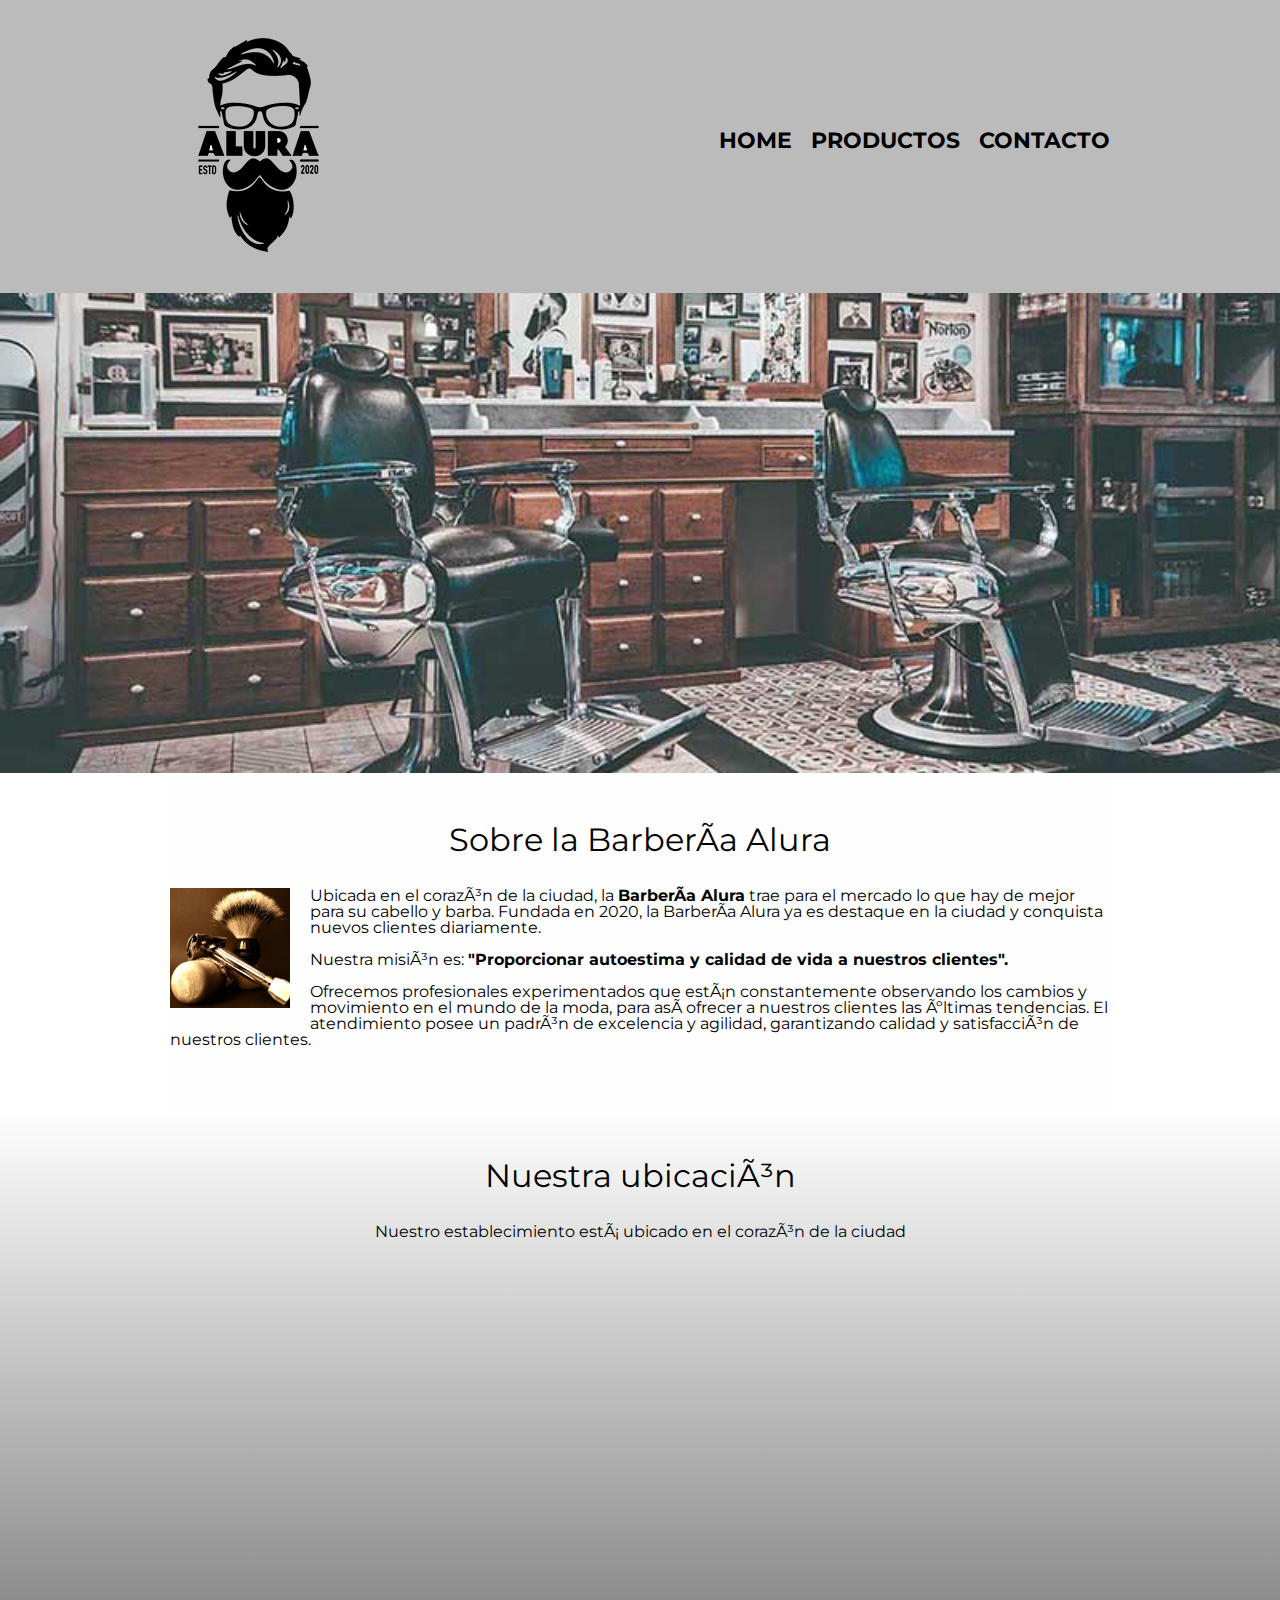
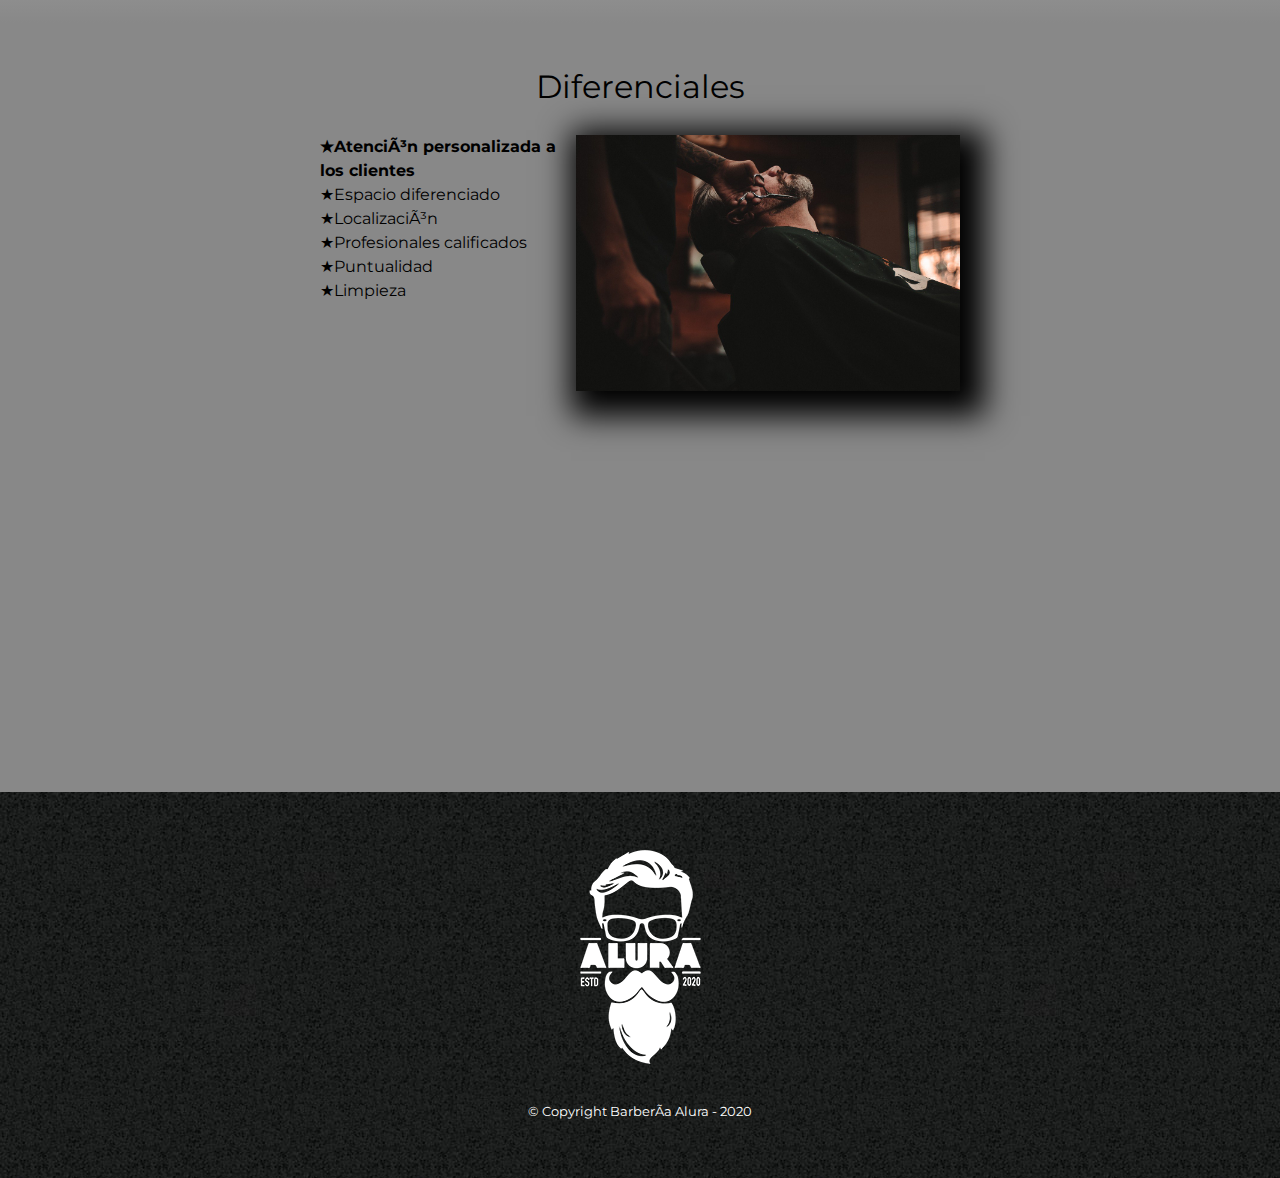
<file: Index.html>
<!DOCTYPE html>

<html lang="es">
    
    <head>

        <meta charset="UTF 8"> 
        <meta name="viewport" content="width=device-width"> <!--instruccion para adaptar la página a disp moviles también-->
        <title>Barbería Alura</title>
        <link rel="stylesheet" href="reset.css">
        <link rel="stylesheet" href="style.css">
        <link rel="preconnect" href="https://fonts.googleapis.com">
<link rel="preconnect" href="https://fonts.gstatic.com" crossorigin>
<link href="https://fonts.googleapis.com/css2?family=Montserrat:wght@300&display=swap" rel="stylesheet"> <!--fuente descargada de google fonts-->

    </head>
    
    <body>

        <header>
            <div class="caja" > <!--los div son los divisores de contenido-->
                <h1><img src="imagenes/logo.png"></h1>
                <nav>
                    <ul>
                        <li><a href="index.html">Home</a></li>
                        <li><a href="productos.html">Productos</a></li>
                        <li><a href="contacto.html">contacto</a></li>
                    </ul>
                </nav>

            </div>
           
        </header>

        <img class="banner" src="banner/banner.jpg">

        <main>
            
            <section class="principal">

                <h2 class="titulo-principal">Sobre la Barbería Alura</h2>

                <img class="utensilios" src="imagenes/utensilios[1].jpg" alt="utensilios de un barbero">
            
            <p >Ubicada en el corazón de la ciudad, la <strong>Barbería Alura</strong> trae para el mercado lo que hay de mejor para su cabello y barba. Fundada en 2020, la Barbería Alura ya es destaque en la ciudad y conquista nuevos clientes diariamente.</p>
    
            <p id="mision"><em>Nuestra misión es: <strong>"Proporcionar autoestima y calidad de vida a nuestros clientes".</strong></em></p>
    
            <p>Ofrecemos profesionales experimentados que están constantemente observando los cambios y movimiento en el mundo de la moda, para así ofrecer a nuestros clientes las últimas tendencias. El atendimiento posee un padrón de excelencia y agilidad, garantizando calidad y satisfacción de nuestros clientes.</p>
    
            </section>

            <section class="mapa">
                <h3 class="titulo-principal">Nuestra ubicación</h3>
                <p>Nuestro establecimiento está ubicado en el corazón de la ciudad </p>
                
                <div class="mapa-contenido">
                    <iframe src="https://www.google.com/maps/embed?pb=!1m18!1m12!1m3!1d7312.81568145708!2d-46.63940170811896!3d-23.58970197878033!2m3!1f0!2f0!3f0!3m2!1i1024!2i768!4f13.1!3m3!1m2!1s0x94ce5bd9bb943bf5%3A0x6f642995c970f0fe!2scaelum%20alura!5e0!3m2!1ses-419!2smx!4v1706745176508!5m2!1ses-419!2smx" width="100%" height="300" style="border:0;" allowfullscreen="" loading="lazy" referrerpolicy="no-referrer-when-downgrade"></iframe> <!--código HTML de google maps-->

                </div>

            </section>
    
            <section class="diferenciales">
    
                <h3 class="titulo-principal">Diferenciales</h3>
                
                <div class="contenido-diferenciales">
                    <ul class="lista-diferenciales">
                        <li class="items">Atención personalizada a los clientes</li>
                        <li class="items">Espacio diferenciado</li>
                        <li class="items">Localización</li>
                        <li class="items">Profesionales calificados</li> 
                        <li class="items">Puntualidad</li> 
                        <li class="items">Limpieza</li> 
                    </ul><img src="diferenciales/diferenciales.jpg" class="imagen-diferenciales"> <!--va pegado para que aparezca la imagen pegada a la lista sin salto de linea-->

                </div>

                <div class="video"> <!--insercion del video-->
                    <iframe width="100%" height="315" src="https://www.youtube.com/embed/wcVVXUV0YUY?si=spRC89hYjPqX76NQ" title="YouTube video player" frameborder="0" allow="accelerometer; autoplay; clipboard-write; encrypted-media; gyroscope; picture-in-picture; web-share" allowfullscreen></iframe>
    
                </div>
    
            </section>

        

        </main>

 

        <footer>
            <img src="imagenes/logo-blanco.png">
            <p class="copyright">&copy Copyright Barbería Alura - 2020</p>
            
        </footer>

               
    </body>

</html>
</file>
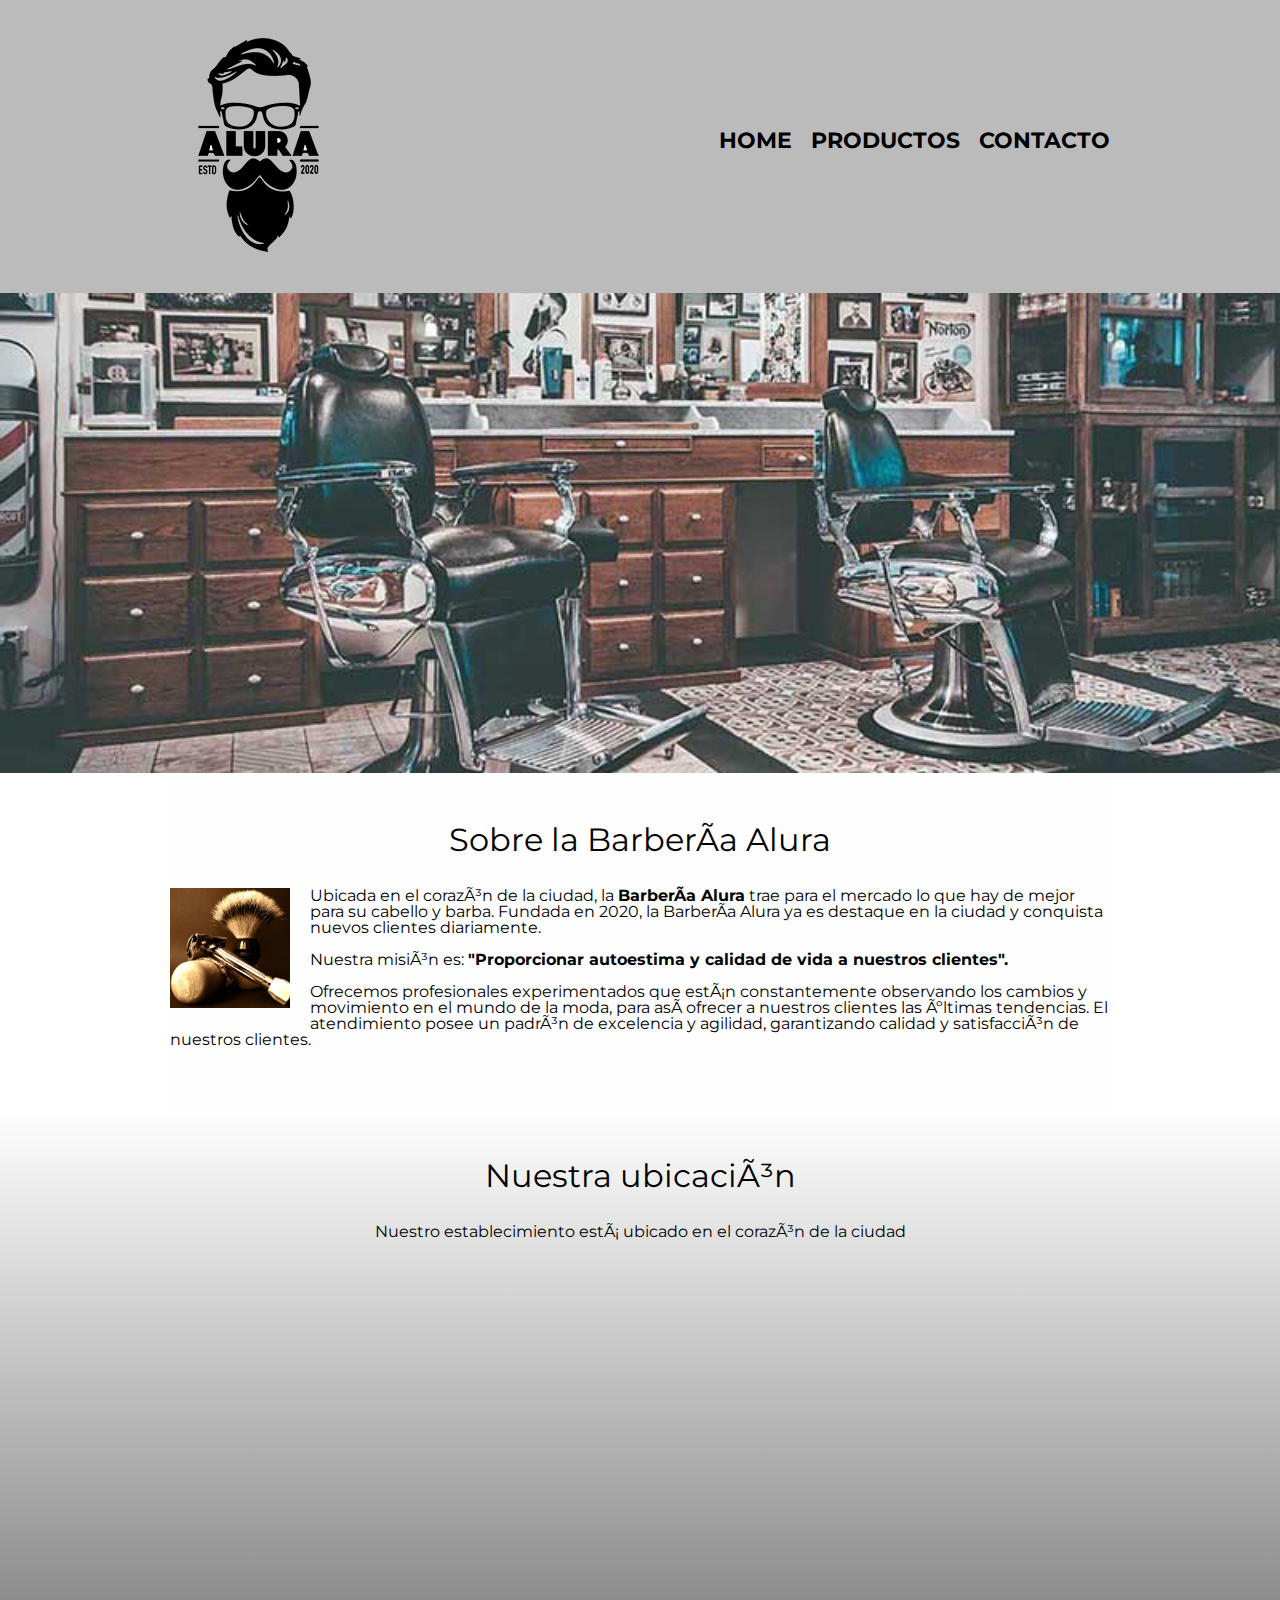
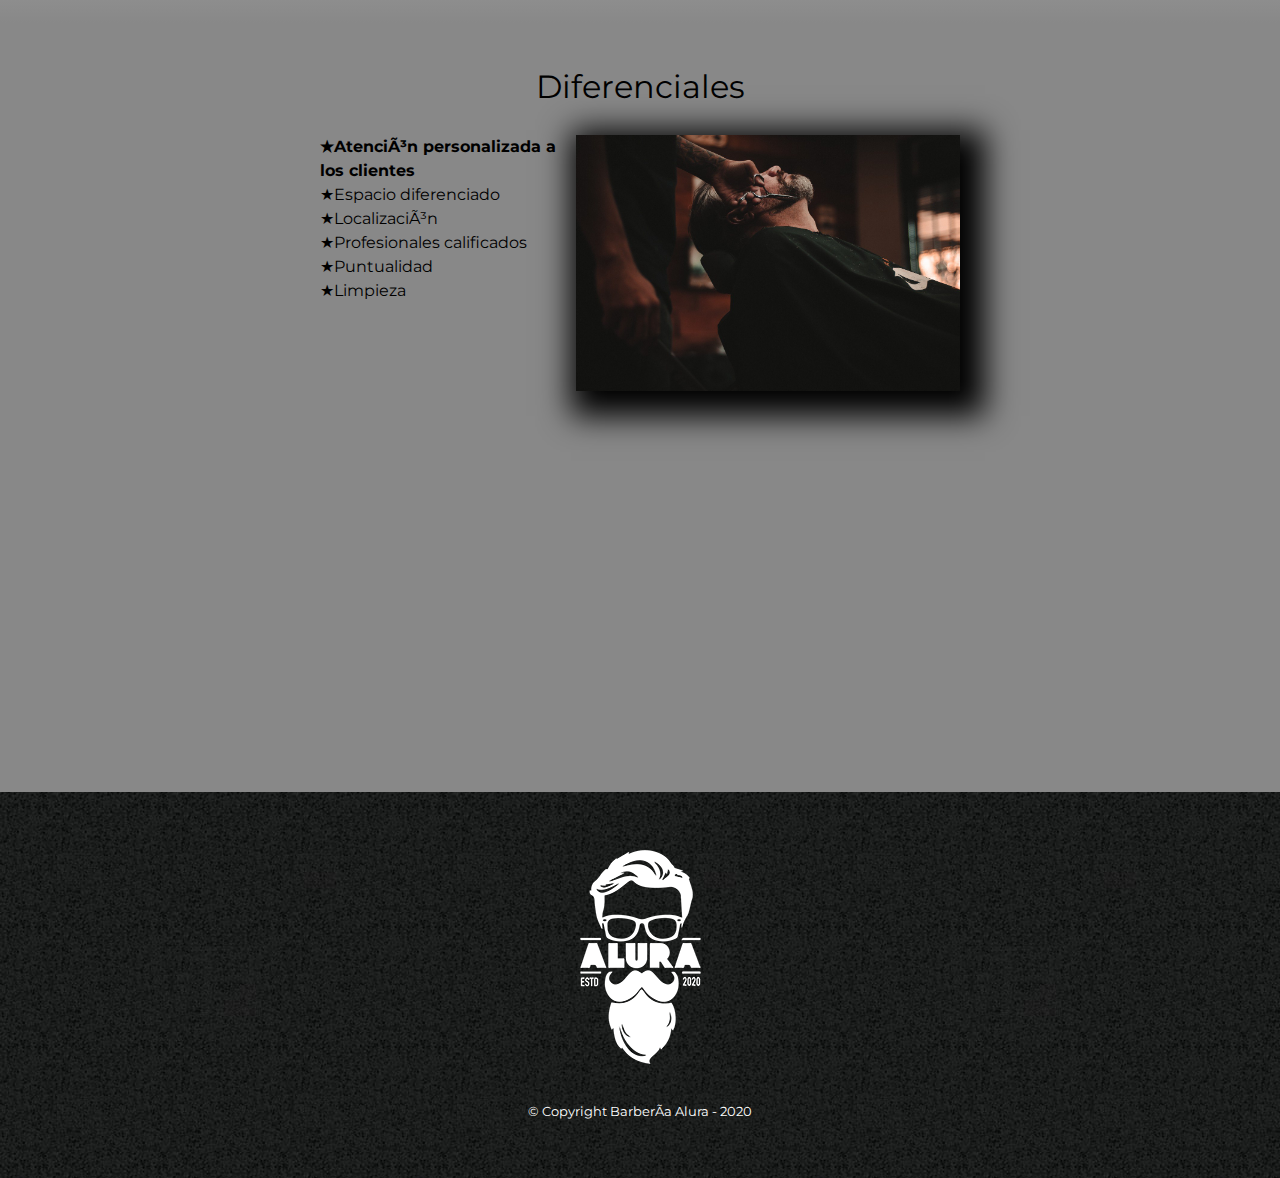
<file: index.html>
<!DOCTYPE html>

<html lang="es">
    
    <head>

        <meta charset="UTF 8"> 
        <meta name="viewport" content="width=device-width"> <!--instruccion para adaptar la página a disp moviles también-->
        <title>Barbería Alura</title>
        <link rel="stylesheet" href="reset.css">
        <link rel="stylesheet" href="style.css">
        <link rel="preconnect" href="https://fonts.googleapis.com">
<link rel="preconnect" href="https://fonts.gstatic.com" crossorigin>
<link href="https://fonts.googleapis.com/css2?family=Montserrat:wght@300&display=swap" rel="stylesheet"> <!--fuente descargada de google fonts-->

    </head>
    
    <body>

        <header>
            <div class="caja" > <!--los div son los divisores de contenido-->
                <h1><img src="imagenes/logo.png"></h1>
                <nav>
                    <ul>
                        <li><a href="index.html">Home</a></li>
                        <li><a href="productos.html">Productos</a></li>
                        <li><a href="contacto.html">contacto</a></li>
                    </ul>
                </nav>

            </div>
           
        </header>

        <img class="banner" src="banner/banner.jpg">

        <main>
            
            <section class="principal">

                <h2 class="titulo-principal">Sobre la Barbería Alura</h2>

                <img class="utensilios" src="imagenes/utensilios[1].jpg" alt="utensilios de un barbero">
            
            <p >Ubicada en el corazón de la ciudad, la <strong>Barbería Alura</strong> trae para el mercado lo que hay de mejor para su cabello y barba. Fundada en 2020, la Barbería Alura ya es destaque en la ciudad y conquista nuevos clientes diariamente.</p>
    
            <p id="mision"><em>Nuestra misión es: <strong>"Proporcionar autoestima y calidad de vida a nuestros clientes".</strong></em></p>
    
            <p>Ofrecemos profesionales experimentados que están constantemente observando los cambios y movimiento en el mundo de la moda, para así ofrecer a nuestros clientes las últimas tendencias. El atendimiento posee un padrón de excelencia y agilidad, garantizando calidad y satisfacción de nuestros clientes.</p>
    
            </section>

            <section class="mapa">
                <h3 class="titulo-principal">Nuestra ubicación</h3>
                <p>Nuestro establecimiento está ubicado en el corazón de la ciudad </p>
                
                <div class="mapa-contenido">
                    <iframe src="https://www.google.com/maps/embed?pb=!1m18!1m12!1m3!1d7312.81568145708!2d-46.63940170811896!3d-23.58970197878033!2m3!1f0!2f0!3f0!3m2!1i1024!2i768!4f13.1!3m3!1m2!1s0x94ce5bd9bb943bf5%3A0x6f642995c970f0fe!2scaelum%20alura!5e0!3m2!1ses-419!2smx!4v1706745176508!5m2!1ses-419!2smx" width="100%" height="300" style="border:0;" allowfullscreen="" loading="lazy" referrerpolicy="no-referrer-when-downgrade"></iframe> <!--código HTML de google maps-->

                </div>

            </section>
    
            <section class="diferenciales">
    
                <h3 class="titulo-principal">Diferenciales</h3>
                
                <div class="contenido-diferenciales">
                    <ul class="lista-diferenciales">
                        <li class="items">Atención personalizada a los clientes</li>
                        <li class="items">Espacio diferenciado</li>
                        <li class="items">Localización</li>
                        <li class="items">Profesionales calificados</li> 
                        <li class="items">Puntualidad</li> 
                        <li class="items">Limpieza</li> 
                    </ul><img src="diferenciales/diferenciales.jpg" class="imagen-diferenciales"> <!--va pegado para que aparezca la imagen pegada a la lista sin salto de linea-->

                </div>

                <div class="video"> <!--insercion del video-->
                    <iframe width="100%" height="315" src="https://www.youtube.com/embed/wcVVXUV0YUY?si=spRC89hYjPqX76NQ" title="YouTube video player" frameborder="0" allow="accelerometer; autoplay; clipboard-write; encrypted-media; gyroscope; picture-in-picture; web-share" allowfullscreen></iframe>
    
                </div>
    
            </section>

        

        </main>

 

        <footer>
            <img src="imagenes/logo-blanco.png">
            <p class="copyright">&copy Copyright Barbería Alura - 2020</p>
            
        </footer>

               
    </body>

</html>
</file>
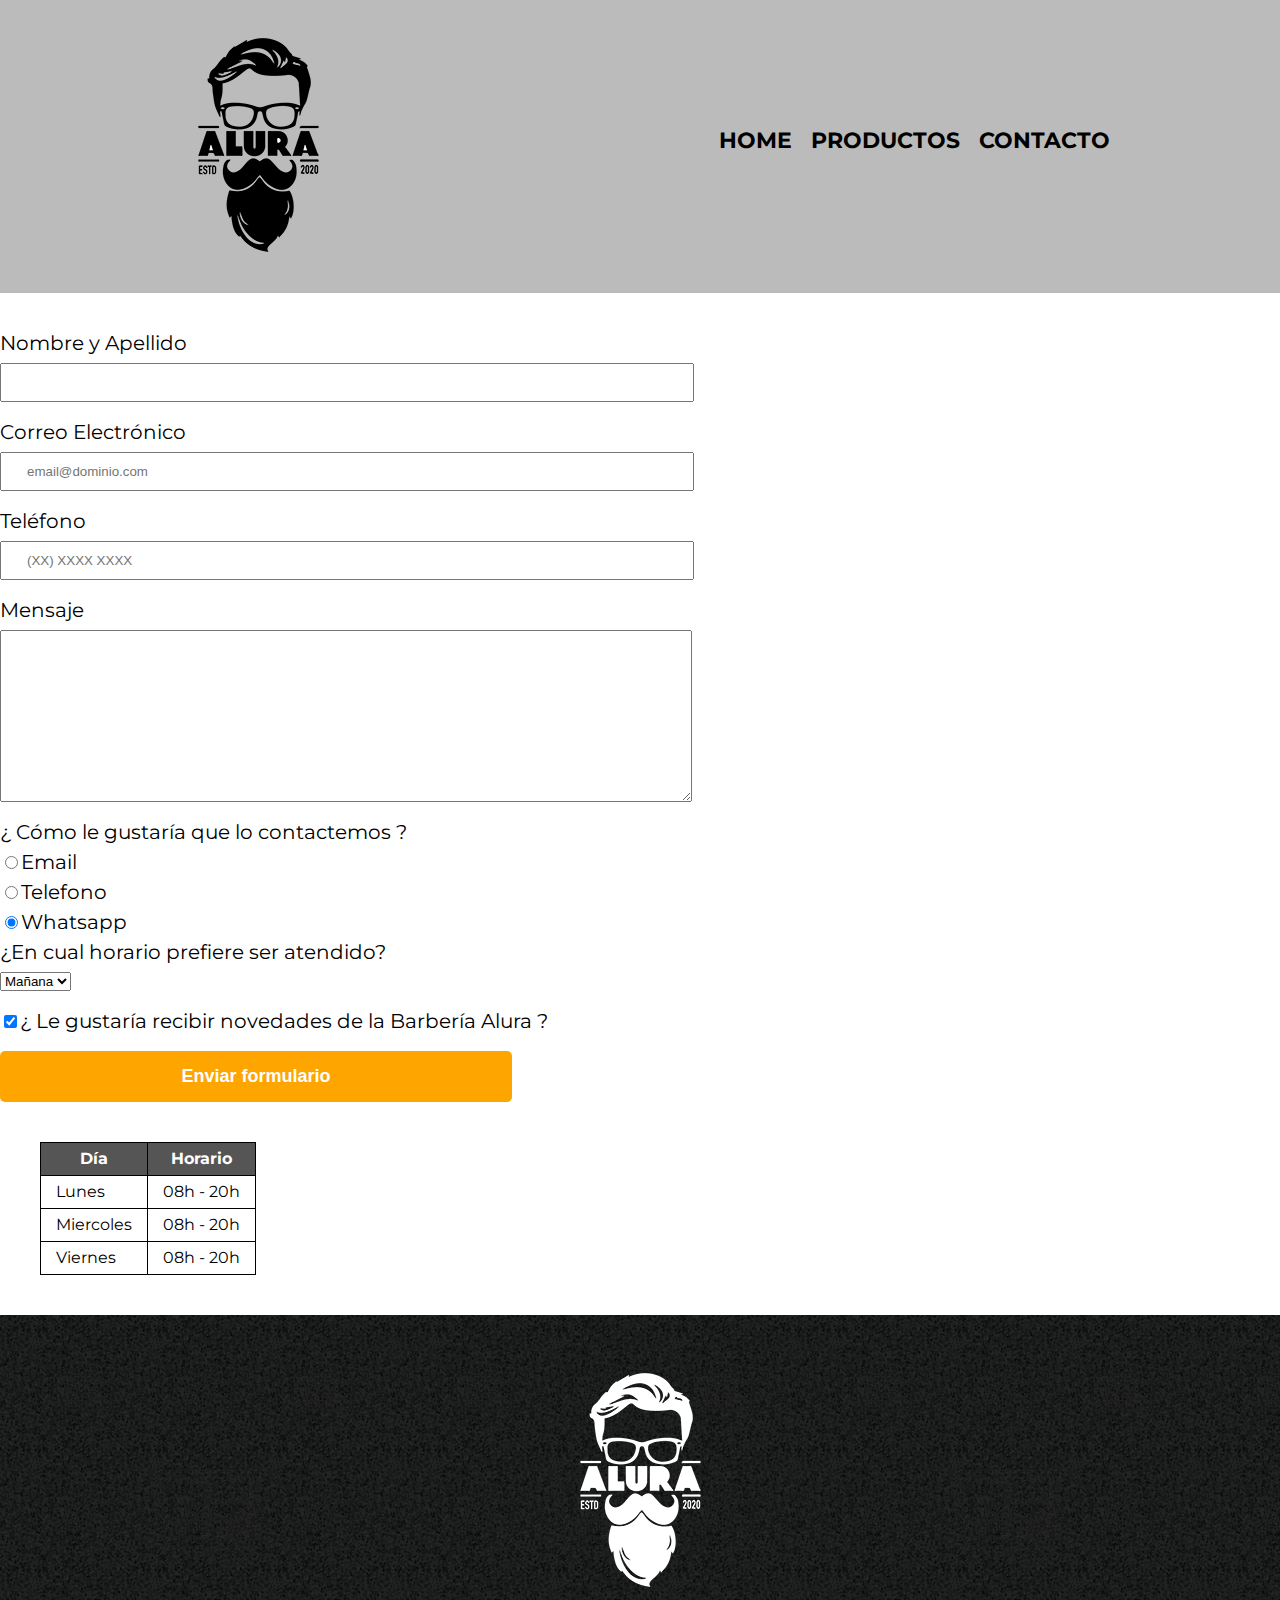
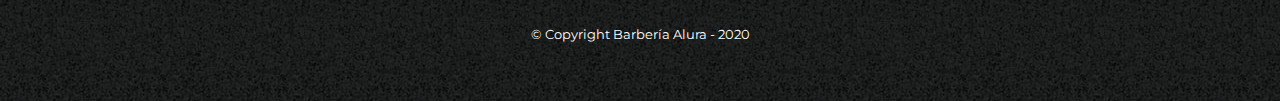
<file: contacto.html>
<!DOCTYPE html>

<html>
    <head>
        <meta charset="UTF-8">
        <meta name="viewport" content="width=device-width">
        <title>Contacto- Barbería Alura</title>
        <link rel="stylesheet" href="reset.css">
        <link rel="stylesheet" href="style.css">
        <link rel="preconnect" href="https://fonts.googleapis.com">
<link rel="preconnect" href="https://fonts.gstatic.com" crossorigin>
<link href="https://fonts.googleapis.com/css2?family=Montserrat:wght@300&display=swap" rel="stylesheet">
    </head>
    <body>
        <header>
            <div class="caja" >
                <h1><img src="imagenes/logo.png" alt="Logo de la Barbería Alura"></h1>
                <nav>
                    <ul>
                        <li><a href="index.html">Home</a></li>
                        <li><a href="productos.html">Productos</a></li>
                        <li><a href="contacto.html">contacto</a></li>
                    </ul>
                </nav>

            </div>
           
        </header>
        <main>
            <form> <!--para crear el formulario-->
                <label for="nombreapellido">Nombre y Apellido</label>
                <input type="text" id="nombreapellido" class="input-padron" required> <!--la etiqueta input es para la entrada de datos, required es para alertar que el campo es requerido-->

                <label for="correoelectronico">Correo Electrónico</label>
                <input type="email" id="correoelectronico" class="input-padron" required placeholder="email@dominio.com">

                <label for="telefono">Teléfono</label>
                <input type="tel" id="telefono" class="input-padron" required placeholder="(XX) XXXX XXXX">
                
                <label for="mensaje">Mensaje</label>
                <textarea cols="70" rows="10" id="mensaje" class="input-padron" required></textarea> <!--Para crear la caja de texto-->

                <fieldset>
                    <legend>¿ Cómo le gustaría que lo contactemos ?</legend>
                 <!-- El name=contacto es para poder seleccionar solo una opcion por vez(todos forman del mismo grupo)-->
                    <label for="radio-email"><input type="radio" name="contacto" value="email" id="radio-email">Email</label>
                     
                    <label for="radio-telefono"><input type="radio" name="contacto" value="telefono" id="radio-telefono">Telefono</label>
                    
                    <label for="radio-whatsapp"><input type="radio" name="contacto" value="whatsapp" id="radio-whatsapp" checked>Whatsapp</label>
                    

                </fieldset>

                <fieldset> <!--Fieldset= todos los campos estan relacionados-->
                    <legend>¿En cual horario prefiere ser atendido? </legend>
                    <select> <!--Menú desplegable-->
                        <option>Mañana</option>
                        <option>Tarde</option>
                        <option>Noche</option>
                    </select>
                </fieldset>

               
                <label class="checkbox"><input type="checkbox" checked>¿ Le gustaría recibir novedades de la Barbería Alura ?</label>

                <input type="submit" value="Enviar formulario" class="enviar">

            </form>

            <table>
                <thead> <!--cabeza o encabezado de la tabla-->
                    <tr> 
                        <th>Día</th>     
                        <th>Horario</th> 
                    </tr>
                </thead>

                <tbody> <!--cuerpo de la tabla-->
                    <tr> <!--table row linea o fila-->
                        <td>Lunes</td> <!--td columna(celda)-->   
                        <td>08h - 20h</td> <!--td=celdad-->
                    </tr>
                    <tr>
                        <td>Miercoles</td>     
                        <td>08h - 20h</td> 
                    </tr>
                    <tr>
                        <td>Viernes</td>     
                        <td>08h - 20h</td> 
                    </tr>

                </tbody>

            </table>
            
        </main>
        <footer> <!-- para crear el pie de página -->
            <img src="imagenes/logo-blanco.png" alt="Logo de la Barbería Alura">
            <p class="copyright">&copy Copyright Barbería Alura - 2020</p>
            
        </footer>


    </body>


</html>
</file>
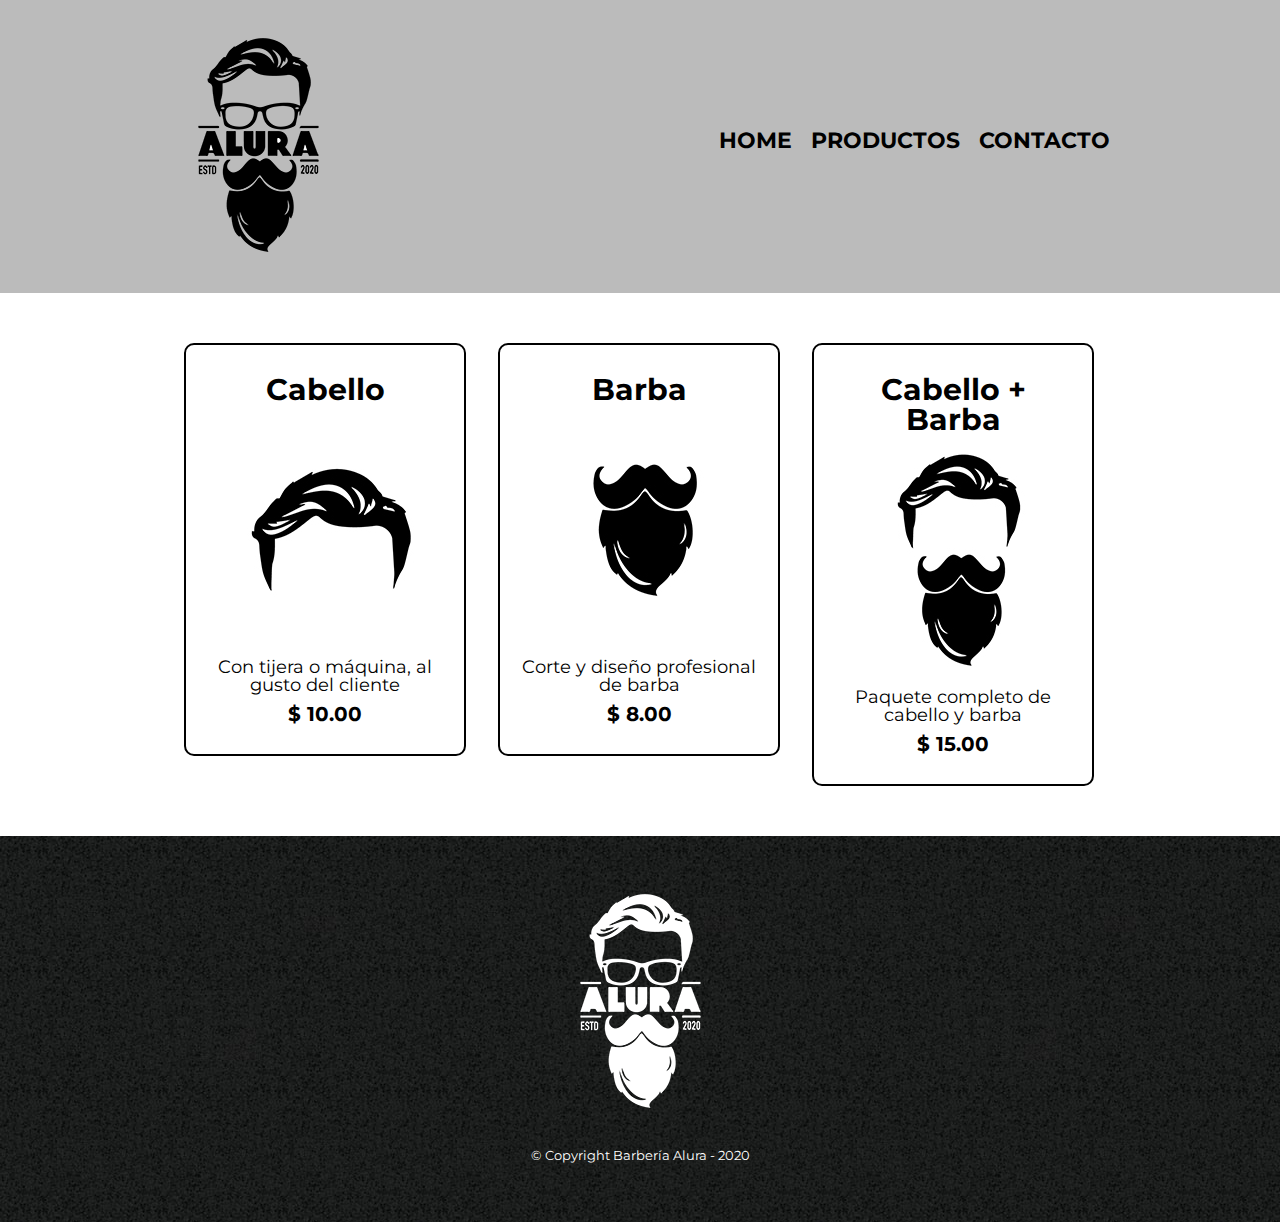
<file: productos.html>
<!DOCTYPE html>

<html>
    <head>
        <meta charset="UTF-8">
        <meta name="viewport" content="width=device-width">
        <title>Productos- Barbería Alura</title>
        <link rel="stylesheet" href="reset.css">
        <link rel="stylesheet" href="style.css">
        <link rel="preconnect" href="https://fonts.googleapis.com">
<link rel="preconnect" href="https://fonts.gstatic.com" crossorigin>
<link href="https://fonts.googleapis.com/css2?family=Montserrat:wght@300&display=swap" rel="stylesheet">
    </head>
    <body>
        <header>
            <div class="caja" >
                <h1><img src="imagenes/logo.png"></h1>
                <nav>
                    <ul>
                        <li><a href="index.html">Home</a></li>
                        <li><a href="productos.html">Productos</a></li>
                        <li><a href="contacto.html">contacto</a></li>
                    </ul>
                </nav>

            </div>
           
        </header>

       <main>
            <ul class="productos">
                <li>
                    <h2>Cabello</h2>
                    <img src="imagenes/cabello.jpg">
                    <p class="producto-descripcion">Con tijera o máquina, al gusto del cliente</p>
                    <p class="producto-precio">$ 10.00</p>
                </li>
                
                <li>
                    <h2>Barba</h2>
                    <img src="imagenes/barba.jpg">
                    <p class="producto-descripcion">Corte y diseño profesional de barba</p>
                    <p class="producto-precio">$ 8.00</p>
                </li>

                <li>
                    <h2>Cabello + Barba</h2>
                    <img src="imagenes/cabello+barba.jpg">
                    <p class="producto-descripcion">Paquete completo de cabello y barba</p>
                    <p class="producto-precio">$ 15.00</p>
                </li>

            </ul>
                
        </main>

        <footer>
            <img src="imagenes/logo-blanco.png">
            <p class="copyright">&copy Copyright Barbería Alura - 2020</p>
            
        </footer>


    </body>


</html>
</file>
<file: style.css>
body{
    font-family: 'Montserrat', sans-serif; /*fuente descargada de googlefonts*/
}

header{
    background-color: #BBBBBB;
    padding: 20px 0;
}

.caja{
    width: 940px;
    position: relative;
    margin: 0 auto;
}

nav{
    position: absolute;
    top: 110px;
    right: 0;
}

nav li{
    display: inline;
    margin: 0 0 0 15px;

}

nav a{
    text-transform: uppercase;
    color: #000000;
    font-weight: bold;
    font-size: 22px;
    text-decoration: none;
}

nav a:hover{
    color: #c78c19;
    text-decoration: underline;
}

.productos{
    width: 940px;
    margin: 0 auto;
    padding: 50px;
}

.productos li{
    display: inline-block;
    text-align: center;
    width: 30%;
    vertical-align: top;
    margin: 0 1.5%;
    padding: 30px 20px;
    box-sizing: border-box;
    border: 2px solid #000000;
    border-radius: 10px;
}

.productos li:hover{
    border-color: #c78c19;
}

.productos li:active{
    border-color: #088c19;
}

.productos h2{
    font-size: 30px;
    font-weight: bold;
}

.productos li:hover h2{
    font-size: 33px;

}

.producto-descripcion{
    font-size: 18px;

}

.producto-precio{
    font-size: 20px;
    font-weight: bold;
    margin-top: 10px;


}

footer{
    text-align: center;
    background: url(imagenes/bg.jpg);
    padding: 40px;

}

.copyright{
    color: #FFFFFF;
    font-size: 13px;
    margin: 20px;
}

form{
    margin: 40px 0;
}

/*label e input por padrón posee el display inline*/

form label, form legend{ /*la coma se usa para elegir y aplicar a varios elementos */
    display: block;  /*para cambiar las etiquetas de las casillas de posición horizontales(en linea) a verticales(en columna o lista)*/
    font-size: 20px; 
    margin: 0 0 10px; /* da espacio a las labels, cero para arriba, cero a la derecha y 20 pixeles para abajo */
}

.input-padron{
    display: block; /*para cambiar las casillas de posición horizontales(en linea) a verticales(en columna o lista)*/
    margin: 0 0 20px; /* cero para arriba, cero a la derecha y 20 pixeles para abajo */
    padding: 10px 25px; /* el padding sirve para cambiar el espaciado interno, entre el contenido y el borde del input, 10 pixels superior e inferior y 25pixeles para los lados (se agrandan las casillas)*/
    width: 50%; /* define ancho de los inputs para que ocupen el 50% de los 940px que definimos en el main */
}

.checkbox{
    margin: 20px 0; /*aplicamos 20px en la vertical, para arriba y para abajo y 0px en la horizontal para los costados*/

}

/*configuraciones para el botón (submit) enviar*/
.enviar{  
    width: 40%; /*Utiliza un 40% del ancho que tenemos disponible */
    padding: 15px 0; /*para el espaciamiento interno(para que el boton tenga formato un poco mas grande), 15px para arriba y para abajo y 0px para los laterales*/
    font-size: 18px;
    font-weight: bold;
    color: white;
    background: orange;
    border: none;
    border-radius: 5px;
    transition: 1s all; /*tiempo de transición de todas las propiedades del boton (especif en el hover) */
    cursor: pointer; /*cambiamos el cursor de la flechita por el de la manita*/
}

.enviar:hover{ /*seleccionamos la clase enviar y elegimos (con:) la propiedad hover(para destacar al pasar el mouse por encima)*/
    background: darkorange;
    transform: scale(1.2);
     /*transform: scale(1.2) rotate(70deg); scale: propiedad que aumenta en 20% el tamaño del boton cuando se posiciona el cursor*/
    /*rotate: propiedad para rotar el boton 70 grados* deben estar en la misma linea para que se apliquen ambas*/
}

table{
    margin: 40px 40px; /* espaciamiento de margen externo 40px superiror e inferior y 40px para los laterales*/
}

thead{ /*para darle estilo al encabezado de la tabla*/
    background: #555555;
    color: white;
    font-weight: bold;
}

td,th{ /*estilo para las lineas o filas y cabecera de la tabla*/
    border: 1px solid #000000;
    padding: 8px 15px; /*espaciamiento interno 8px sup e inf, y 15px a los costados*/


}

/*Aquí inicia nuestra CSS para nuestra página home*/

.banner{
    width: 100%;
}

.principal{
    padding: 3em 0; /*espaciamiento interno del bloque para despegar la imagen y el banner*/
    background: #FEFEFE; /* comienzo del degradado*/
    width: 940px; /* 940px es una medida estandard que se usa para la amplitud de las pantallas*/
    margin: 0 auto;
}

.titulo-principal{
    text-align: center;
    font-size: 2em; /*dos veces el tamaño por defecto del navegador que es de 15px*/
    margin: 0 0 1em; /*0 superior, 0 derecha y 1em inferior(1 vez tamaño de fuente padron)*/
    clear: left; /*cualquier config que venga después del título de la izquierda, me la limpie(para poder dar formato al bloque de la imagen)*/
}

.principal p{ /*para los parrafos de la clase principal*/
    margin: 0 0 1em;
}

.principal strong{
    font-weight: bold;
}

.principal em{
    font-size: italic;
}

.utensilios{ /*para config la imágen utensilios*/
    width: 120px;
    float: left; /*para ubicar la imagen a la izquierda y al rededor el texto rodeando*/
    margin: 0 20px 20px 0; /*0 sup, 20px der, 20px inferior, 0 izquierda*/
    
}

.mapa{
    padding: 3em 0; /*3 veces el tamaño de la fuente que está config por defecto*/
    background: linear-gradient(#FEFEFE, #888888) /*degradado que va del naranja al azúl*/ 
}

.mapa p{ /*para config el parrafo arriba del mapa*/
    margin: 0 0 2em; /*margen de 0 en parte sup, 0 der y 2em en la parte inf  */
    text-align: center;
}

.mapa-contenido{
    width: 940px;
    margin: 0 auto; /*0 sup e inf y automatico laterales*/

}

.diferenciales{
    padding: 3em 0;
    background: #888888;
}

.contenido-diferenciales{
    width: 640px;
    margin: 0 auto; /*margen de 0 sup e inf y automatico a los laterales*/

}

.lista-diferenciales{
    width: 40%; /*40% de la lista + 60% de la imágen(100%=640px de los defidinos arriba)*/
    display: inline-block; /*cambiar de display block que viene por defecto a inline block*/
    vertical-align: top; /*para subir la lista a la altura de la imagen*/
}

.items{
    line-height: 1.5; /*1 + el 50% del tamaño por defecto de las letras(espacios con el 50% de la fuente)*/

}

.items:before{ /*pseudoelemento para colocar estrellita antes de los item*/
    content: "★" 
}

.items:first-child{ /*pseudoclase cuando se usa :, eleccion de primer hijo o primer elemento*/
    font-weight: bold;

}

.imagen-diferenciales{
    width: 60%;
    transition: 400ms; /*para la transision de la opacidad no tan brusca*/
    box-shadow: 10px 10px 30px 15px #000000; /*caja de sombra 10px horiz(hacia la derecha), 10px vert(sombra hacia abajo), 30 difuminado, 15px expansión y color negro*/
}

.imagen-diferenciales:hover{ /*destaque y opacidad*/
    opacity: 0.3;

}

.video{
    width: 560px;
    margin: 1em auto; /* 1em sup e inf, es decir una vez el tamaño de la fuente de letra por defecto  y automatico a los laterales*/
}

@media screen and (max-width:480px){  /*(media query para crear excepciones y formatos diferentes)si encuentras una pantalla de hasta 480px aplicame*/
    h1{
        text-align: center;
    }

    nav{
        position: static;
    }
    .caja, .principal, .mapa-contenido, .contenido-diferenciales, .video{
        width: auto;
    } 
    .lista-diferenciales, .imagen-diferenciales{
        width: 100%;
    }
    .productos{
        width: auto;
    }
    .productos li{
        display: block;
        width: auto;
        margin-bottom: 10%;
    } 

}
</file>
